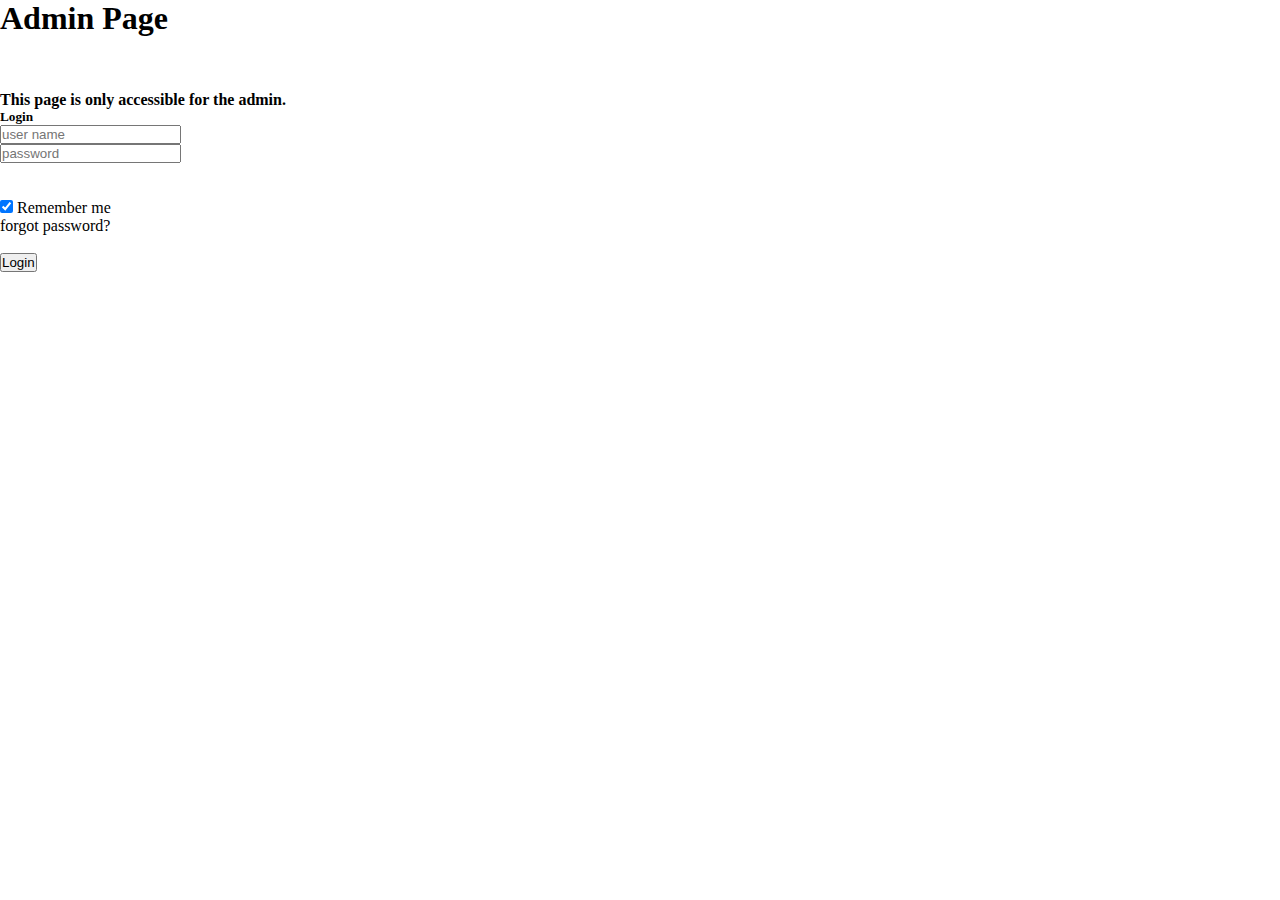
<file: index.html>
<!DOCTYPE html>
<html lang="en" >
<head>
  <meta charset="UTF-8">
  <title>Login Page in HTML with CSS Code Example</title>
  <link href="https://fonts.googleapis.com/css?family=Open+Sans" rel="stylesheet">


<link href="https://maxcdn.bootstrapcdn.com/font-awesome/4.7.0/css/font-awesome.min.css" rel="stylesheet" integrity="sha384-wvfXpqpZZVQGK6TAh5PVlGOfQNHSoD2xbE+QkPxCAFlNEevoEH3Sl0sibVcOQVnN" crossorigin="anonymous"><link rel="stylesheet" href="./style.css">

</head>
<body>
<!-- partial:index.partial.html -->
<div class="box-form">
	<div class="left">
		<div class="overlay">
		<h1>Admin Page</h1><br><br><br>
		<h4>This page is only accessible for the admin.</h4>
		</div>
	</div>
	
	
		<div class="right">
		<h5>Login</h5>
		<div class="inputs">
			<input type="text" placeholder="user name">
			<br>
			<input type="password" placeholder="password">
		</div>
			
			<br><br>
			
		<div class="remember-me--forget-password">
				<!-- Angular -->
	<label>
		<input type="checkbox" name="item" checked/>
		<span class="text-checkbox">Remember me</span>
	</label><br>
			<p>forgot password?</p>
		</div>
			
			<br>
			<a href="../admin_pg/web-app-dashboard/index.html"><input type="button"  value="Login"></a>

			<!-- <button type="submit"> <a href="../admin_pg/web-app-dashboard/index.html"></a> Login</button> -->
	</div>
	
</div>
<!-- partial -->
  
</body>
</html>
</file>
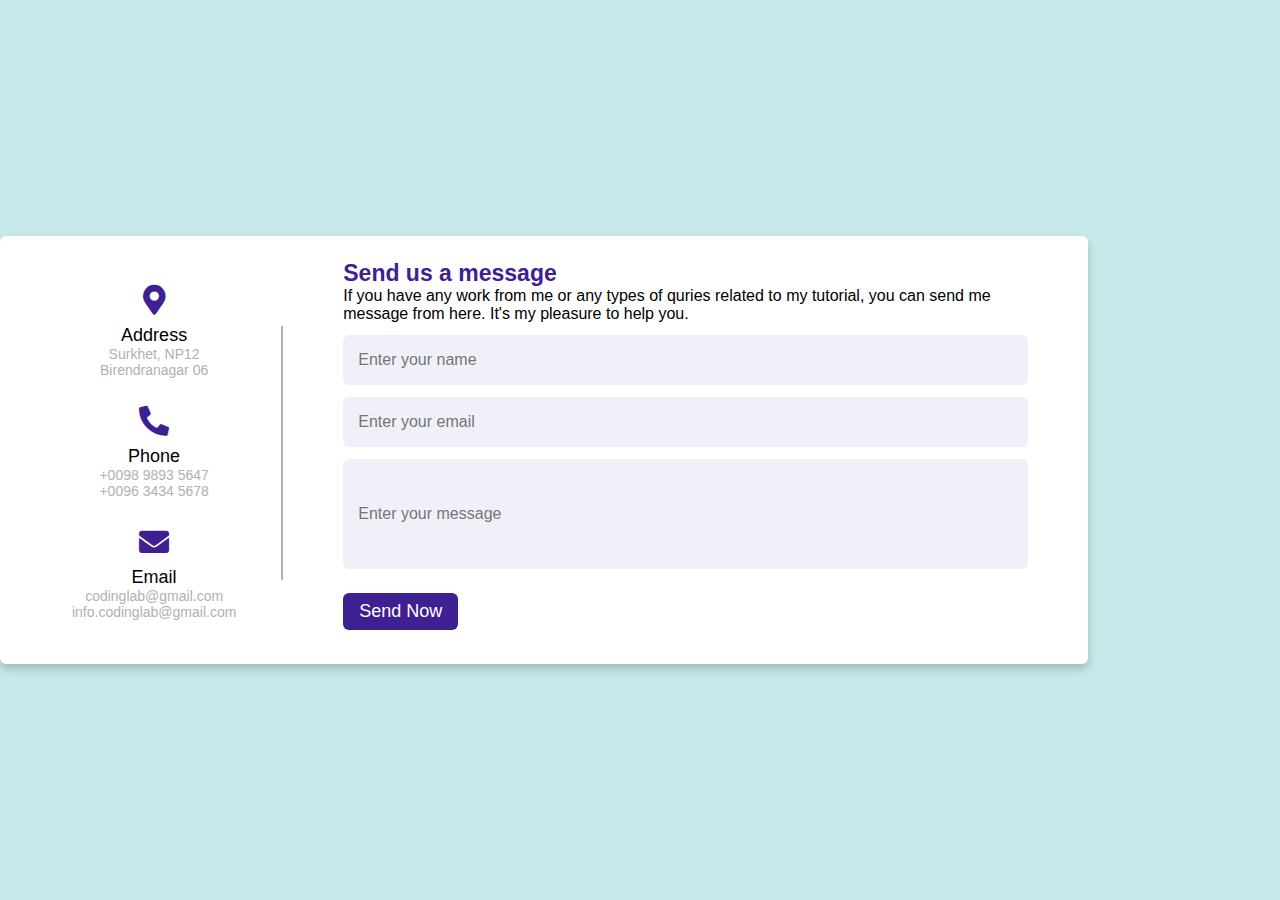
<file: contact.html>
<!DOCTYPE html>
<!-- Created By CodingLab - www.codinglabweb.com -->
<html lang="en" dir="ltr">
  <head>
    <meta charset="UTF-8">
   <!-- <title> Responsive Contact Us Form  | CodingLab </title>-->
    <link rel="stylesheet" href="style.css">
    <!-- Fontawesome CDN Link -->
    <link rel="stylesheet" href="https://cdnjs.cloudflare.com/ajax/libs/font-awesome/5.15.2/css/all.min.css"/>
     <meta name="viewport" content="width=device-width, initial-scale=1.0">

<style>
    /* Google Font CDN Link */
/*@import url('https://fonts.googleapis.com/css2?family=Poppins:wght@200;300;400;500;600;700&display=swap');*/
*{
  margin: 0;
  padding: 0;
  box-sizing: border-box;
  font-family: "Poppins" , sans-serif;
}
body{
  min-height: 100vh;
  width: 100%;
  background: #c8e8e9;
  display: flex;
  align-items: center;
  justify-content: center;
}
.container{
  width: 85%;
  background: #fff;
  border-radius: 6px;
  padding: 20px 60px 30px 40px;
  box-shadow: 0 5px 10px rgba(0, 0, 0, 0.2);
}
.container .content{
  display: flex;
  align-items: center;
  justify-content: space-between;
}
.container .content .left-side{
  width: 25%;
  height: 100%;
  display: flex;
  flex-direction: column;
  align-items: center;
  justify-content: center;
  margin-top: 15px;
  position: relative;
}
.content .left-side::before{
  content: '';
  position: absolute;
  height: 70%;
  width: 2px;
  right: -15px;
  top: 50%;
  transform: translateY(-50%);
  background: #afafb6;
}
.content .left-side .details{
  margin: 14px;
  text-align: center;
}
.content .left-side .details i{
  font-size: 30px;
  color: #3e2093;
  margin-bottom: 10px;
}
.content .left-side .details .topic{
  font-size: 18px;
  font-weight: 500;
}
.content .left-side .details .text-one,
.content .left-side .details .text-two{
  font-size: 14px;
  color: #afafb6;
}
.container .content .right-side{
  width: 75%;
  margin-left: 75px;
}
.content .right-side .topic-text{
  font-size: 23px;
  font-weight: 600;
  color: #3e2093;
}
.right-side .input-box{
  height: 50px;
  width: 100%;
  margin: 12px 0;
}
.right-side .input-box input,
.right-side .input-box textarea{
  height: 100%;
  width: 100%;
  border: none;
  outline: none;
  font-size: 16px;
  background: #F0F1F8;
  border-radius: 6px;
  padding: 0 15px;
  resize: none;
}
.right-side .message-box{
  min-height: 110px;
}
.right-side .input-box textarea{
  padding-top: 6px;
}
.right-side .button{
  display: inline-block;
  margin-top: 12px;
}
.right-side .button input[type="button"]{
  color: #fff;
  font-size: 18px;
  outline: none;
  border: none;
  padding: 8px 16px;
  border-radius: 6px;
  background: #3e2093;
  cursor: pointer;
  transition: all 0.3s ease;
}
.button input[type="button"]:hover{
  background: #5029bc;
}

@media (max-width: 950px) {
  .container{
    width: 90%;
    padding: 30px 40px 40px 35px ;
  }
  .container .content .right-side{
   width: 75%;
   margin-left: 55px;
}
}
@media (max-width: 820px) {
  .container{
    margin: 40px 0;
    height: 100%;
  }
  .container .content{
    flex-direction: column-reverse;
  }
 .container .content .left-side{
   width: 100%;
   flex-direction: row;
   margin-top: 40px;
   justify-content: center;
   flex-wrap: wrap;
 }
 .container .content .left-side::before{
   display: none;
 }
 .container .content .right-side{
   width: 100%;
   margin-left: 0;
 }
}
</style>

   </head>
<body>
<section class="contact Us" id="contact Us">
  <div class="container">
    <div class="content">
      <div class="left-side">
        <div class="address details">
          <i class="fas fa-map-marker-alt"></i>
          <div class="topic">Address</div>
          <div class="text-one">Surkhet, NP12</div>
          <div class="text-two">Birendranagar 06</div>
        </div>
        <div class="phone details">
          <i class="fas fa-phone-alt"></i>
          <div class="topic">Phone</div>
          <div class="text-one">+0098 9893 5647</div>
          <div class="text-two">+0096 3434 5678</div>
        </div>
        <div class="email details">
          <i class="fas fa-envelope"></i>
          <div class="topic">Email</div>
          <div class="text-one">codinglab@gmail.com</div>
          <div class="text-two">info.codinglab@gmail.com</div>
        </div>
      </div>
      <div class="right-side">
        <div class="topic-text">Send us a message</div>
        <p>If you have any work from me or any types of quries related to my tutorial, you can send me message from here. It's my pleasure to help you.</p>
      <form action="#">
        <div class="input-box">
          <input type="text" placeholder="Enter your name">
        </div>
        <div class="input-box">
          <input type="text" placeholder="Enter your email">
        </div>
        <div class="input-box message-box">
          <input type="text" placeholder="Enter your message">
        </div>
        <div class="button">
          <input type="button" value="Send Now" >
        </div>
      </form>
    </div>
    </div>
  </div>
</section>
</body>
</html
</file>
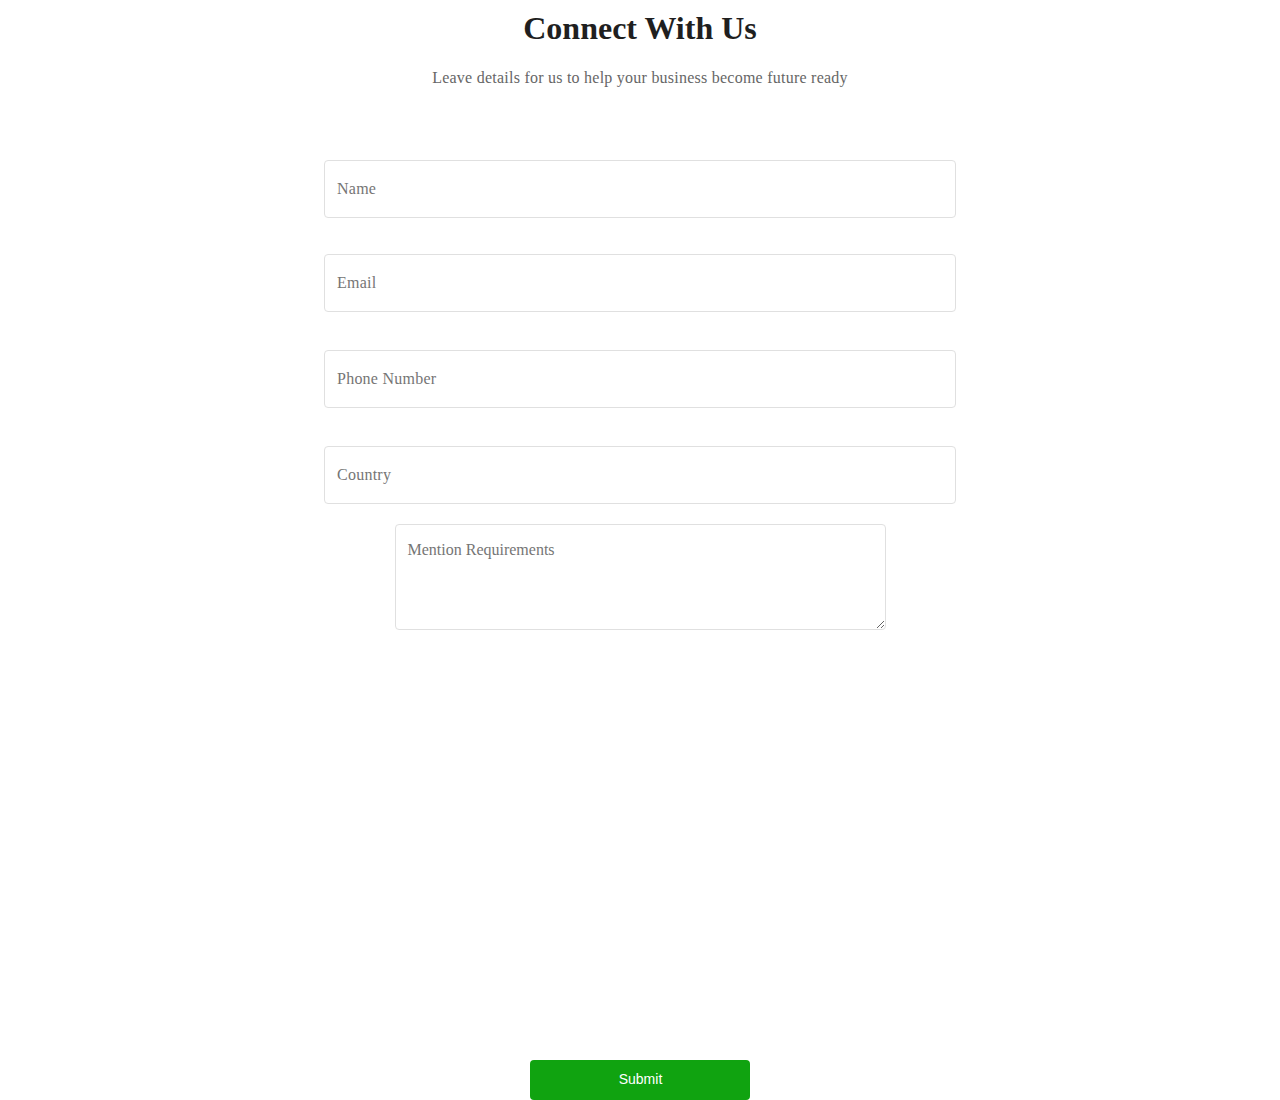
<file: contactus.html>
<html>
<head>

<meta charset="UTF-8">
    <meta http-equiv="X-UA-Compatible" content="IE=edge">
    <meta name="viewport" content="width=device-width, initial-scale=1.0">
    <title>Car rental</title>
    <style>
body {
    color: white;
    display: block;
}

.text-input-wrapper input {
    border: none;
    font-family: IBM Plex Sans;
    font-size: 16px;
    line-height: 24px;
    font-weight: 400;
    letter-spacing: .24px;
    color: #666;
    position: relative;
    border-radius: 4px;
    border: 1px solid #e0e0e0;
    background-color: #fff;
    width: 100%;
    padding: 16px 12px;
    outline: none;
    display: flex;
}
.btn-cta {
    padding: 12px 33px 12px 34px;
    border: none;
    border-radius: 4px;
    background-color: #10a310;
    font-size: 14px;
    font-weight: 500;
    font-stretch: normal;
    font-style: normal;
    line-height: 1.14;
    letter-spacing: normal;
    text-align: center;
    color: #fff;
    min-width: 220px;
    outline: none;
    margin: 0;
  position: absolute;
  top: 120%;
  left: 50%;
  -ms-transform: translate(-50%, -50%);
  transform: translate(-50%, -50%);
    }
.input-box-container {
    width: 50%;
    padding-bottom: 20px;
}
.bottom-border-green {
    height: 16px;
    background-color: #10a310;
}
.cta-container {
    display: flex;
       padding-top: 40px;
    margin-left: 15px
}

 .square-card-wrapper {
     
    margin: 0 20px 20px 0;
    width: 150px;
    height: 170px;
    padding: 12px;
    box-sizing: border-box;
    border-radius: 4px;
    background-image: linear-gradient(
318deg
,#0b0b0b,#1b1b1b 3%);
    width: 170px;
    height: 200px;
    margin-top: 300px;
    flex-direction: column;
    justify-content: space-between;
   
 }
 .square-card-wrapper2 {
    margin: 0 20px 20px 0;
    width: 150px;
    height: 170px;
    padding: 12px;
    box-sizing: border-box;
    border-radius: 4px;
    background-image: linear-gradient(
318deg
,#0b0b0b,#1b1b1b 3%);
    width: 170px;
    height: 200px;
    display: flex;
    flex-direction: column;
    justify-content: space-between;
   
 }

 .layered-bg {
    background: url("	https://www.zoomcar.com/assets/component-images/rectangle.e2190cd211f285fb86e5c7809c0f7b42.jpg") repeat;
}

.cardicon
{
    width: 32px;
    height: 32px;
    
}
.section-wrapper {
    padding: 0 16px;
    position: relative;
    top: -40vh;
    display: flex;
    flex-direction: column;
    align-items: center;
}
.section-title {
    font-family: IBM Plex Sans;
    font-size: 32px;
    font-weight: 600;
    font-stretch: normal;
    font-style: normal;
    line-height: 1.31;
    letter-spacing: normal;
    text-align: center;
    color: #1f1f1f;
    max-width: 420px;

}
.contact-form {
    padding-top: 70px;
}
.section-subtext {
    font-family: IBM Plex Sans;
    font-size: 16px;
    font-weight: 400;
    font-stretch: normal;
    font-style: normal;
    line-height: 1.5;
    letter-spacing: .24px;
    text-align: center;
    color: #666;
    max-width: 460px;
    padding-top: 16px;
}
#requirements{
    font-family:IBM Plex Sans;
    font-family: IBM Plex Sans;
    font-size: 16px;
    box-sizing: border-box;
    padding: 12px;
    color: #666;
    position: relative;
    border-radius: 4px;
    border: 1px solid #e0e0e0;
    background-color: #fff;
    padding: 16px 12px;
    outline: none;
}
</style>
</head>
<body>
<div align="center">
    <div class="section-title">Connect With Us</div>
<div class="section-subtext">Leave details for us to help your business become future ready</div> 
<div class="contact-form">
        <div class="form-horizontal">
            <div class="input-box-container right-spacing">
                <form>   <div class="text-input-wrapper">
<input name="contactName" id="contactName" placeholder="Name" maxlength="250" inputmode="text" autocomplete="off" type="text" class="">
</div></div>
 <div class="input-box-container">
 <div class="text-input-wrapper">
<input name="contactEmailId" id="contactEmailId" placeholder="Email" maxlength="250" type="text" class="">
 <div class="error-msg">Enter a valid email id</div></div></div> 
<div class="form-horizontal"><div class="input-box-container right-spacing">
 <div class="text-input-wrapper">
<input name="contactPhone" id="contactPhone" placeholder="Phone Number" maxlength="10" inputmode="numeric"  type="text" class="">
<div class="error-msg">Enter a valid phone number</div>
</div></div>
 <div class="input-box-container"><div class="text-input-wrapper">
 <input name="contactCountry" id="contactCountry" placeholder="Country" maxlength="250" inputmode="text"  type="text" class="">
  <div class="error-msg"></div></div></div></div>
<div class="input-box-container"><div class="textarea-input-wrapper">
 <textarea type="text" name="requirements" id="requirements" placeholder="Mention Requirements" inputmode="text"  rows="4" cols="50"></textarea>
</div></div> 

 <div class="cta-container ">
     <input type= "submit" class="btn-cta" value="Submit">

 </div>

</body>

</head>
</html>
</file>
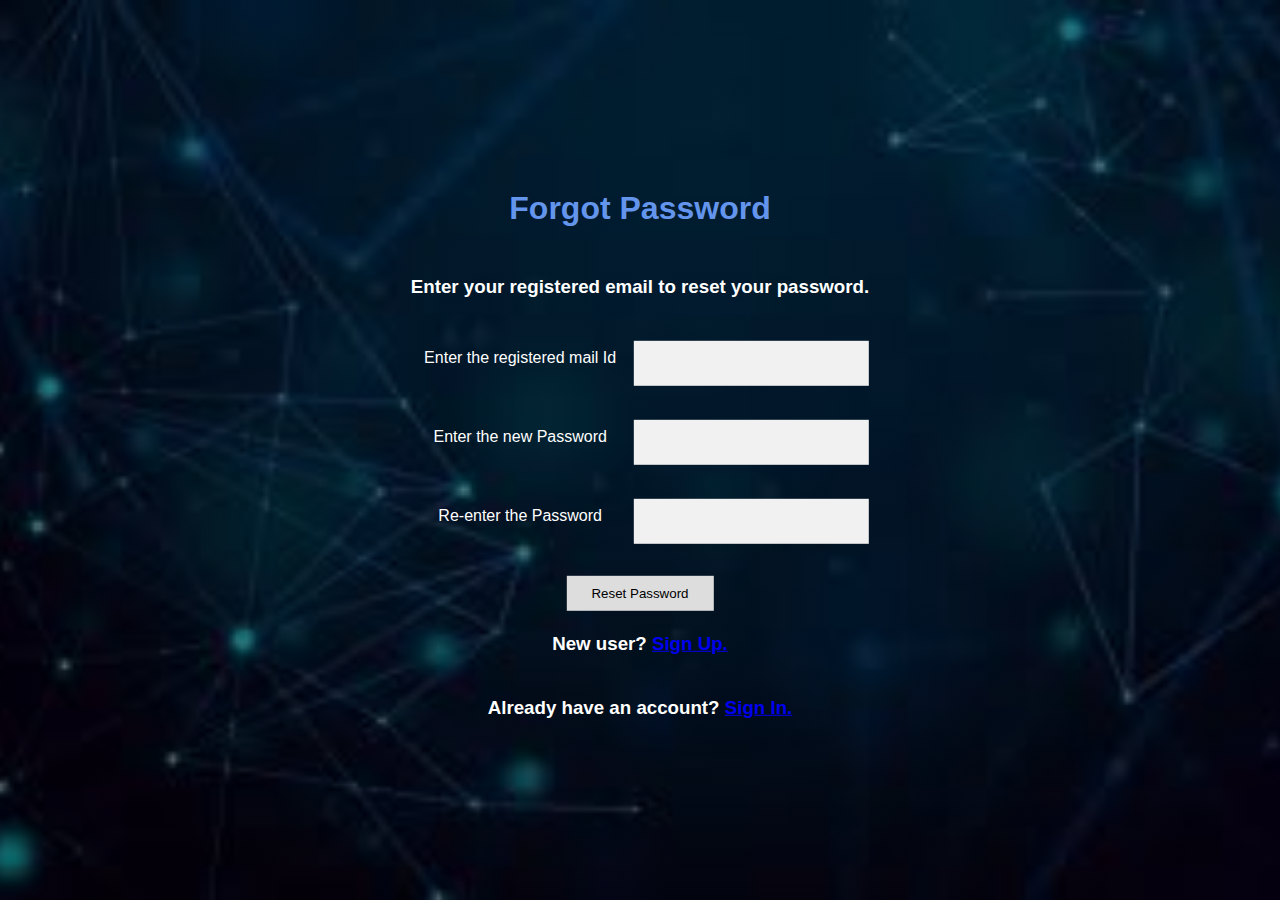
<file: forget.html>
<!DOCTYPE html>
<html lang="en">
<head>
    <meta charset="UTF-8">
    <meta http-equiv="X-UA-Compatible" content="IE=edge">
    <meta name="viewport" content="width=device-width, initial-scale=1.0">
    <title>Document</title>
    <style>
      * {box-sizing: border-box}
      body, html {
  height: 100%;
  margin: 0;
  font-family: Arial, Helvetica, sans-serif;
}

.hero-image {
  background-image: linear-gradient(rgba(0, 0, 0, 0.5), rgba(0, 0, 0, 0.5)), url("forget.jpg");
  height: 100%;
  background-position: center;
  background-repeat: no-repeat;
  background-size: cover;
  position: relative;
}

.hero-text {
  text-align: center;
  position: absolute;
  top: 50%;
  left: 50%;
  transform: translate(-50%, -50%);
  color: white;
}

.hero-text button {
  border: none;
  outline: 0;
  display: inline-block;
  padding: 10px 25px;
  color: black;
  background-color: #ddd;
  text-align: center;
  cursor: pointer;
}

.hero-text button:hover {
  background-color: #555;
  color: white;
}

      input[type=email], input[type=password] 
      {
	      width: 100%;
	      padding: 15px;
	      margin: 20px 0 10px 0;
	      display: inline-block;
	      border: 40px;
	      background: #f1f1f1;
	      background-position: absolute;
	    }
      h2
      {
        font-size: xx-large;
        font-weight: bolder;
        color: cornflowerblue;
      }
    </style>
</head>
<body>
  <div class="hero-image">
    <div class="hero-text">
      <table align="center">
        <form action="" method="get">
          <tr><td colspan="2" align="center"><h2>Forgot Password</h2></td></tr>
          <tr><td colspan="2"><h3>Enter your registered email to reset your password.</h3></td></tr>
          <tr><td><label for="email">Enter the registered mail Id</label></td>
              <td><input type="email" name="email" id="email"></td>
          </tr>
          <tr><td><label for="password">Enter the new Password</label></td>
            <td><input type="password" name="password" id="password"></td>
        </tr>
        <tr><td><label for="password">Re-enter the Password</label></td>
          <td><input type="password" name="password" id="password"></td>
      </tr>
          <tr><td colspan="2" align="center"><br><button onclick="showSpinner()">Reset Password</button></td></tr>
          <tr><td colspan="2" align="center"><h3>New user? <a href="loginpage.html">Sign Up.</a></h3></td></tr>
          <tr><td colspan="2" align="center"><h3>Already have an account? <a href="index.html">Sign In.</a></h3></td></tr>
        </form>
      </table>
    </div>
  </div>
  
</body>
</html>
</file>
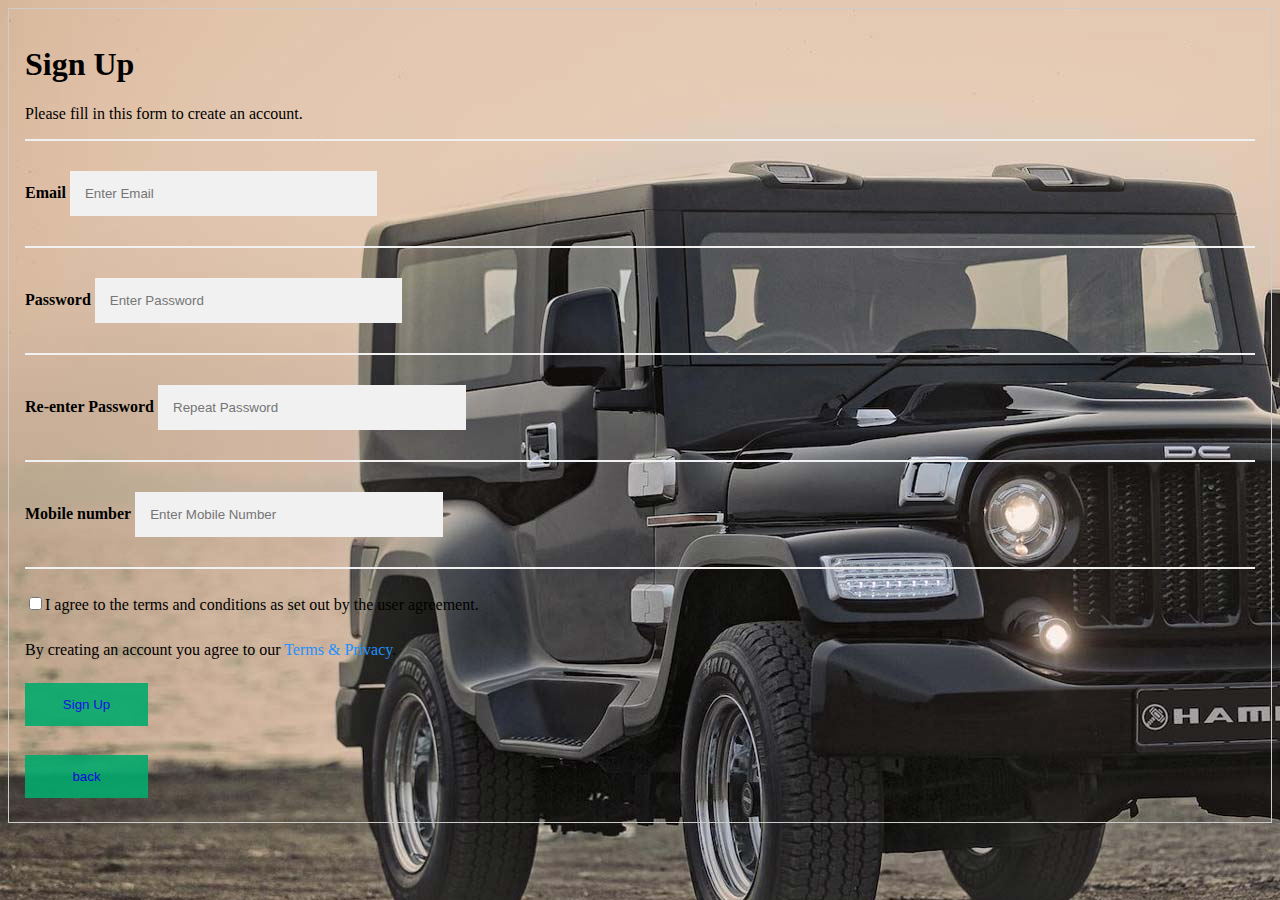
<file: loginpage.html>
<!DOCTYPE html>
<html lang="en">

<head>
    <meta charset="UTF-8">
    <meta http-equiv="X-UA-Compatible" content="IE=edge">
    <meta name="viewport" content="width=device-width, initial-scale=1.0">
    <style>

     * {box-sizing: border-box}

/* Full-width input fields */
a{
  text-decoration: green;
}


  body {
  background-image: url("Thar2.jpg");
}
  input[type=text], input[type=password] {
  width: 25%;
  padding: 15px;
  margin: 5px 0 22px 0;
  display: inline-block;
  border: none;
  background: #f1f1f1;
}

input[type=text]:focus, input[type=password]:focus {
  background-color: #ddd;
  outline: none;
}

hr {
  border: 1px solid #f1f1f1;
  margin-bottom: 25px;
}

/* Set a style for all buttons */
button {
  background-color: #04AA6D;
  color: white;
  padding: 14px 20px;
  margin: 8px 0;
  border: none;
  cursor: pointer;
  width: 100%;
  opacity: 0.9;
}

button:hover {
  opacity:1;
}

/* Extra styles for the cancel button */
.cancelbtn {

  padding: 14px 20px;
  background-color: #04AA6D;
}
.backbtn {

  padding: 14px 20px;
  background-color: #04AA6D;

  float: left;
  width: 10%;
}

/* Float cancel and signup buttons and add an equal width */
.cancelbtn, .signupbtn {
  float: left;
  width: 10%;
}

/* Add padding to container elements */
.container {
  padding: 16px;
}

/* Clear floats */
.clearfix::after {
  content: "";
  clear: both;
  display: table;
}

/* Change styles for cancel button and signup button on extra small screens */
@media screen and (max-width: 100px) {
  .cancelbtn, 
  .signupbtn {
    width: 20%;
  }
}
    </style>
</head>
    <body>
 <form action="action_page.php" style="border:1px solid #ccc">

    <div class="container">
      <h1>Sign Up</h1>
      <p>Please fill in this form to create an account.</p>
      <hr>
  
      <label for="email"><b>Email</b></label>
      <input type="text" placeholder="Enter Email" name="email" required>
      <hr>
  
      <label for="psw"><b>Password</b></label>
      <input type="password" placeholder="Enter Password" name="psw" required>
      <hr>

      <label for="psw-repeat"><b>Re-enter Password</b></label>
      <input type="password" placeholder="Repeat Password" name="psw-repeat" required>
      <hr>

      <label for="psw"><b>Mobile number</b></label>
      <input type="text" placeholder="Enter Mobile Number" name="psw" required>
      <hr>
      <label>
        <input type="checkbox" name="remember" style="margin-bottom:15px">I agree to the terms and conditions as set out by the user agreement.
      </label>
  
      <p> By creating an account you agree to our <a href="#" style="color:dodgerblue">Terms & Privacy</a>.</p>
  
      <div class="clearfix">
        <button type="submit" class="signupbtn"><a href="index.html">Sign Up</a></button>
        <br><br><br><br>
         <button type="button" class="backbtn"><a href="index.html">back</a></button>
      
        
        
      </div>
    </div>
  </form>
</body>
</html>
</file>
<file: style.css>
@import url('https://fonts.googleapis.com/css2?family=Akaya+Telivigala&display=swap');

*{
    margin: 0;
    padding: 0;
}

a{
    text-align:left;
    vertical-align: text-top;
}

.main_bg{
    background-image: url(Thar2.jpg);
    background-repeat: no-repeat;
    max-width: 1280px;
    height: 800px;
    display: flex;
    justify-content: center;
    align-items: center;
    margin: 0 auto;
}
.form{
    width: 650px;
}

.form-text{
    text-align: center;
    margin: 0 0 40px 0;
}
.form-text h1 span img{
    margin: 0 10px;

}
.form-text h1{
    color: #fff;
    font-size: 40px;
    margin-bottom: 20px;
}
.form-text p{
    color: #fff;
    font-size: large;
}

.main-form div{
    margin: 10px 10px;
    width: 300px;
    display: inline-block;
}
.main-form div input {
    width: 100%;
    background: none;
    border: 1px solid #ffca00;;
    font-size: 20px;
    color: #fff;
    outline: none;
    padding: 3px 0 3px 10px;
    margin-top: 10px;
}
.main-form div select{
    width: 104%;
    background: none;
    border: 1px solid #ffca00;;
    font-size: 20px;
    color: #fff;
    outline: none;
    padding: 3px 0 3px 10px;
    margin-top: 10px;
}
.main-form div span{
    width: 100%;
    color: #fff;
    font-size: 25px;
}

#submit{
    width: 100%;
    text-align: center;
}

#back{
    width: 100%;
    text-align: center;
}

#submit input{
    width: 200px;
    background-color: yellow !important;
    color: black !important;
    transition: all .3s;
}
#submit input:hover{
    width: 200px;
    background-color: black !important;
    color: #fff !important;
}
#submit input:active{
    font-size: 19px;
    background-color: rgb(46, 20, 5) !important;
    color: #fff !important;
}

#back input{
    width: 200px;
    background-color: yellow !important;
    color: black !important;
    transition: all .3s;
}
#back input:hover{
    width: 200px;
    background-color: black !important;
    color: #fff !important;
}
#back input:active{
    font-size: 19px;
    background-color: rgb(46, 20, 5) !important;
    color: #fff !important;
}


@media screen and (max-width:710px) {
    .main-form{
        text-align: center;
    }
}

/* make by ruhul amin */
</file>
